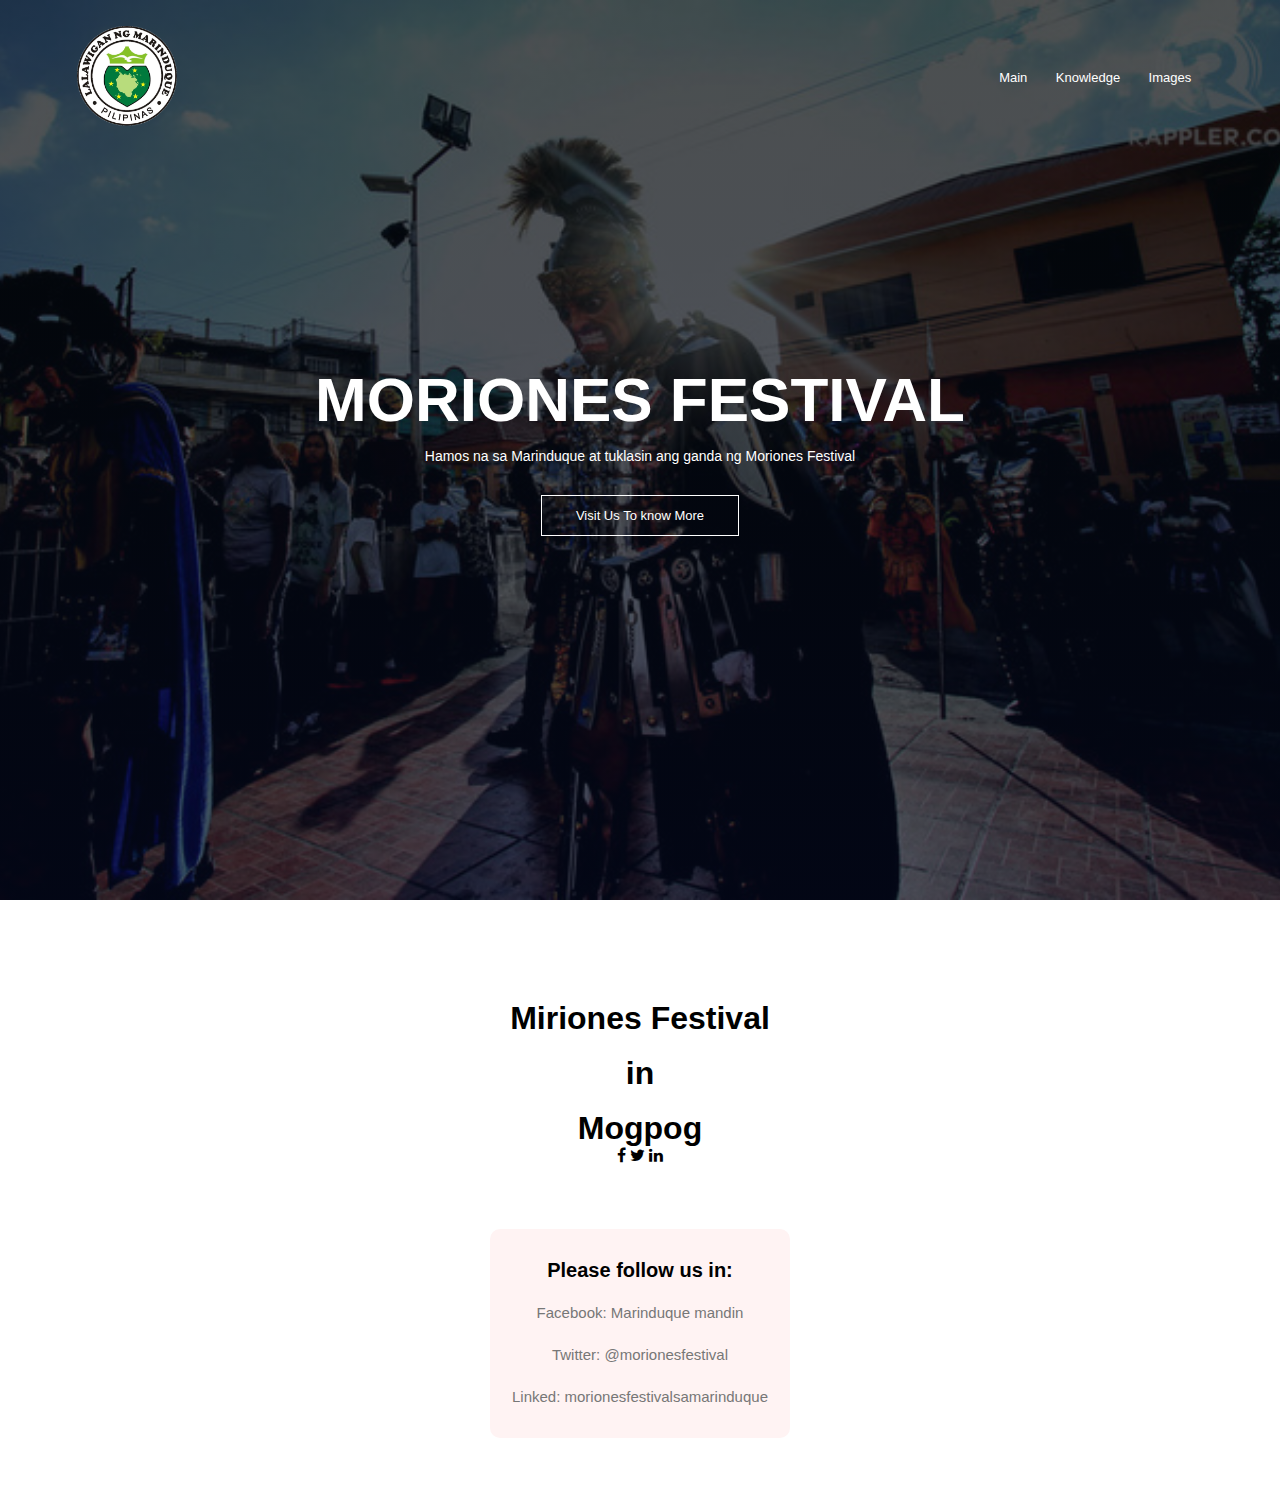
<file: index.html>
<!DOCTYPE html>
 <html>
 <head>
 	<meta name="viewport" content="with=device-width, initial-scale=1.0">
 	  <title>Moriones</title>
 	  <link rel="stylesheet"href="style.css">
      <link rel="icon" type="image/x-icon" href="assets/logo.png">
 	  <link rel="preconnect" href="https://fonts.gstatic.com">
 <link href="https://fonts.googleleapis.com/css2?family=Poppins:wght@100;200;300;400;600;700&display=swap"rel="stylesheet">
 <link rel="stylesheet" href="https://stackpath.bootstrapcdn.com/font-awesome/4.7.0/css/font-awesome.min.css">
 </head>
     <body>
      <section  class="header">
          <nav>
          	  <a><img src="Images/logo.png"></a>
          	  <div class="nav-links" id="navLinks"> 
                <i class="fa fa-times" onclick="hideMenu()"></i>
                   <ul>
                   	  <li><a href="index.html">Main</a></li>
                   	  <li><a href="knowledge.html">Knowledge</a></li>
                      <li><a href="Images.html">Images</a></li>
                   </ul>
              </div>
              <i class="fa fa-bars" onclick="showMenu()"></i>
          </nav>

  <div class="text-box">
      <h1>MORIONES FESTIVAL</h1>
      <p>Hamos na sa Marinduque at tuklasin ang ganda ng Moriones Festival</p>
      <br>
      <a href="knowledge.html" class="hero-btn">Visit Us To know More</a>
</div>
   </section>
     
<!----- text below home page ----->
<section class="hometext">
    <h1> Miriones Festival </h1><br>
    <h1>in</h1><br>
    <h1>Mogpog</h1>
   
    <div class="icons">
         <i class="fa fa-facebook"></i>
         <i class="fa fa-twitter"></i>
        <i class="fa fa-linkedin"></i>
    </div>
      </section>
    
    <section class="row">
        <div class="hometext-col">
              <h3>Please follow us in:</h3>
            <p>Facebook: Marinduque mandin</p>
            
            <p>Twitter: @morionesfestival</p>
        
            <p>Linked: morionesfestivalsamarinduque</p>
            
        </div>
    
    </section>
        <!------ JavaScript for toggle Menu------>
    <script>
  
    var navLinks = document.getElementById("navLinks");
    function showMenu(){
      navLinks.style.right = "0";
    }
    function hideMenu(){
      navLinks.style.right = "-200px";
    }
    </script>



    </body>
 </html>
</file>
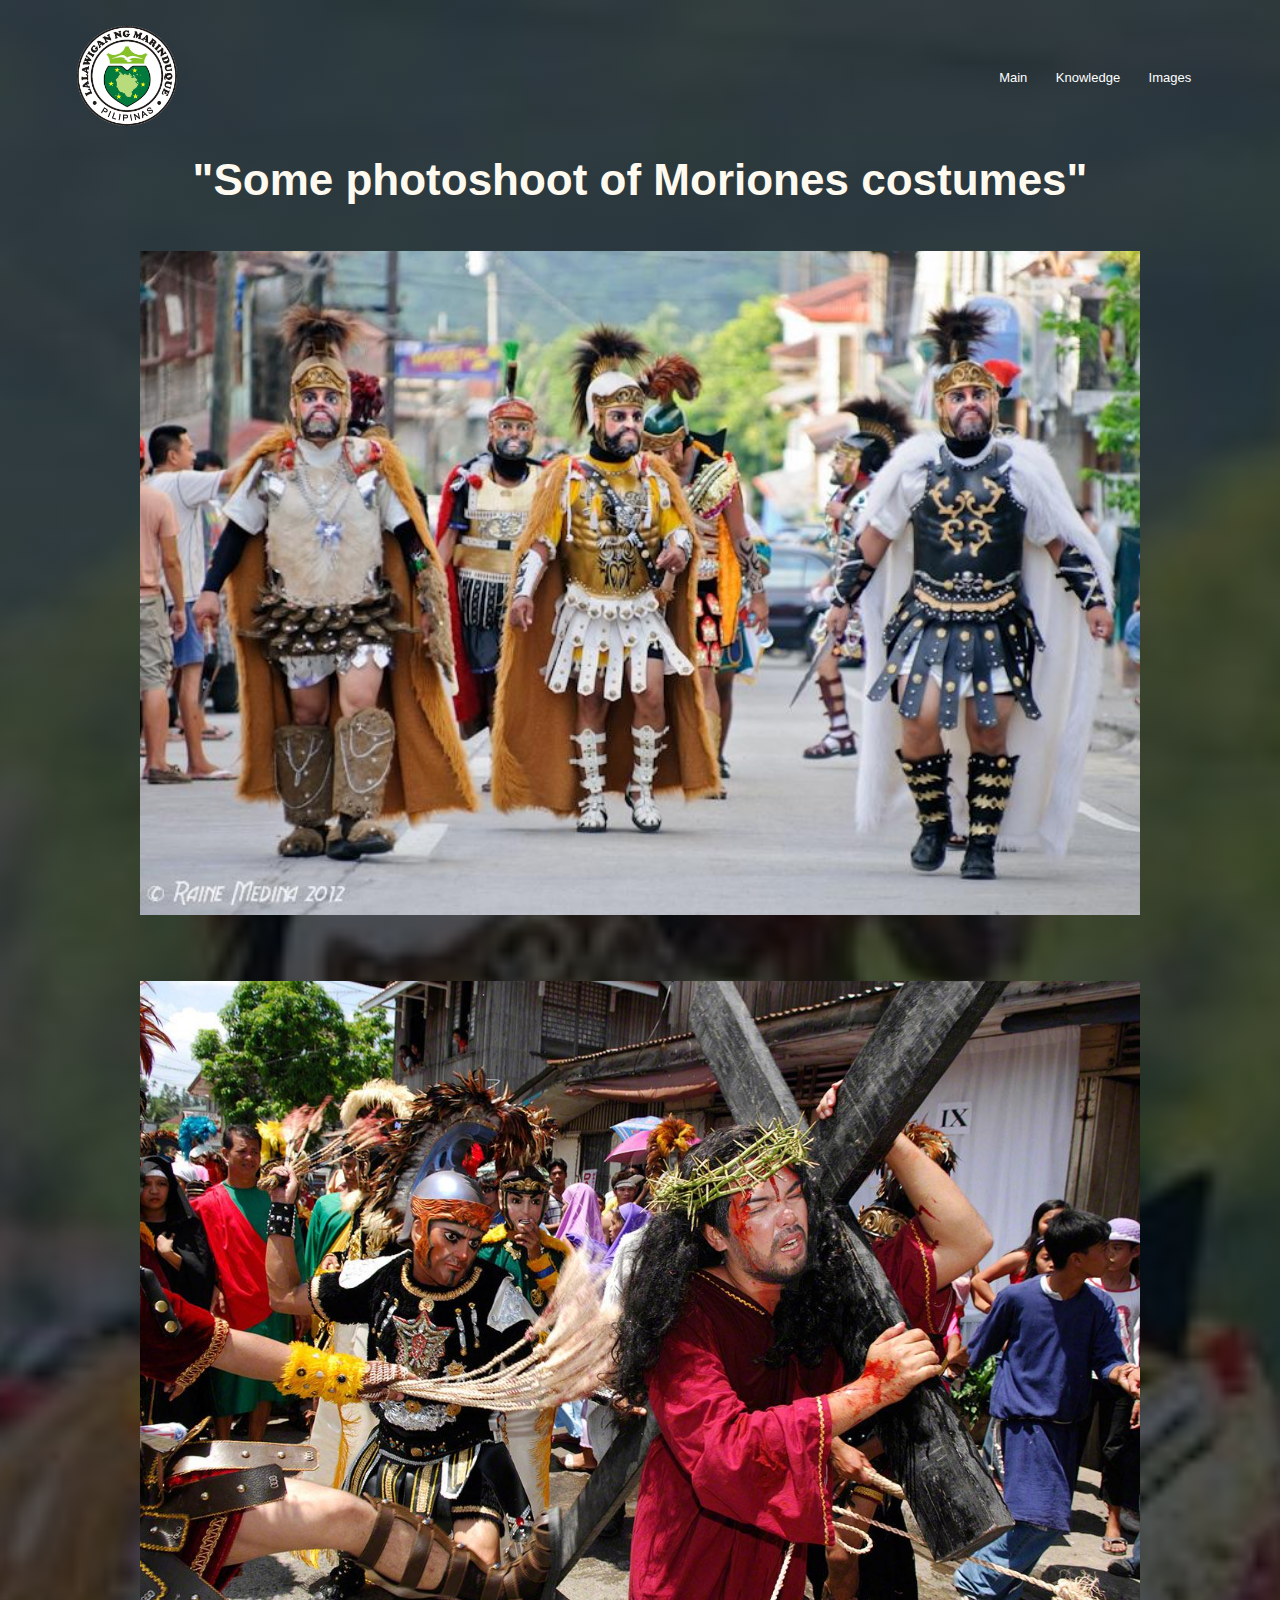
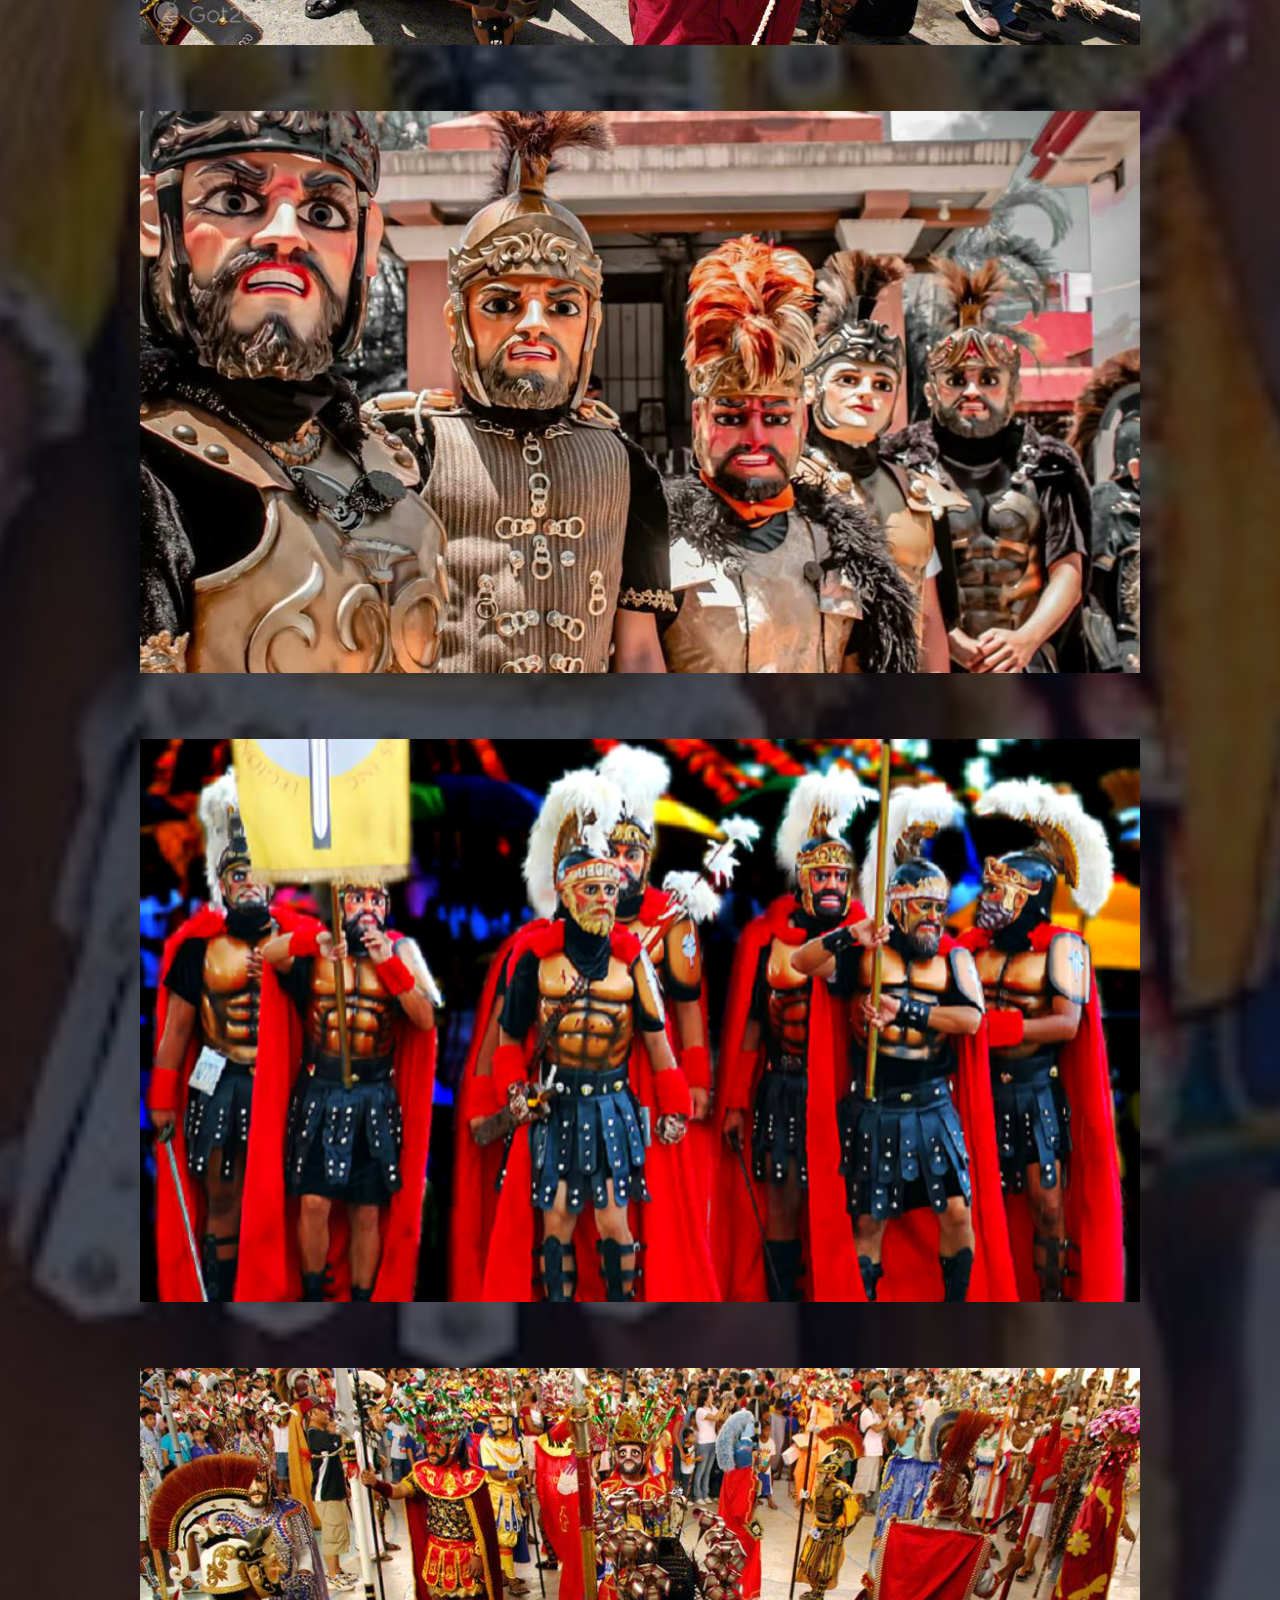
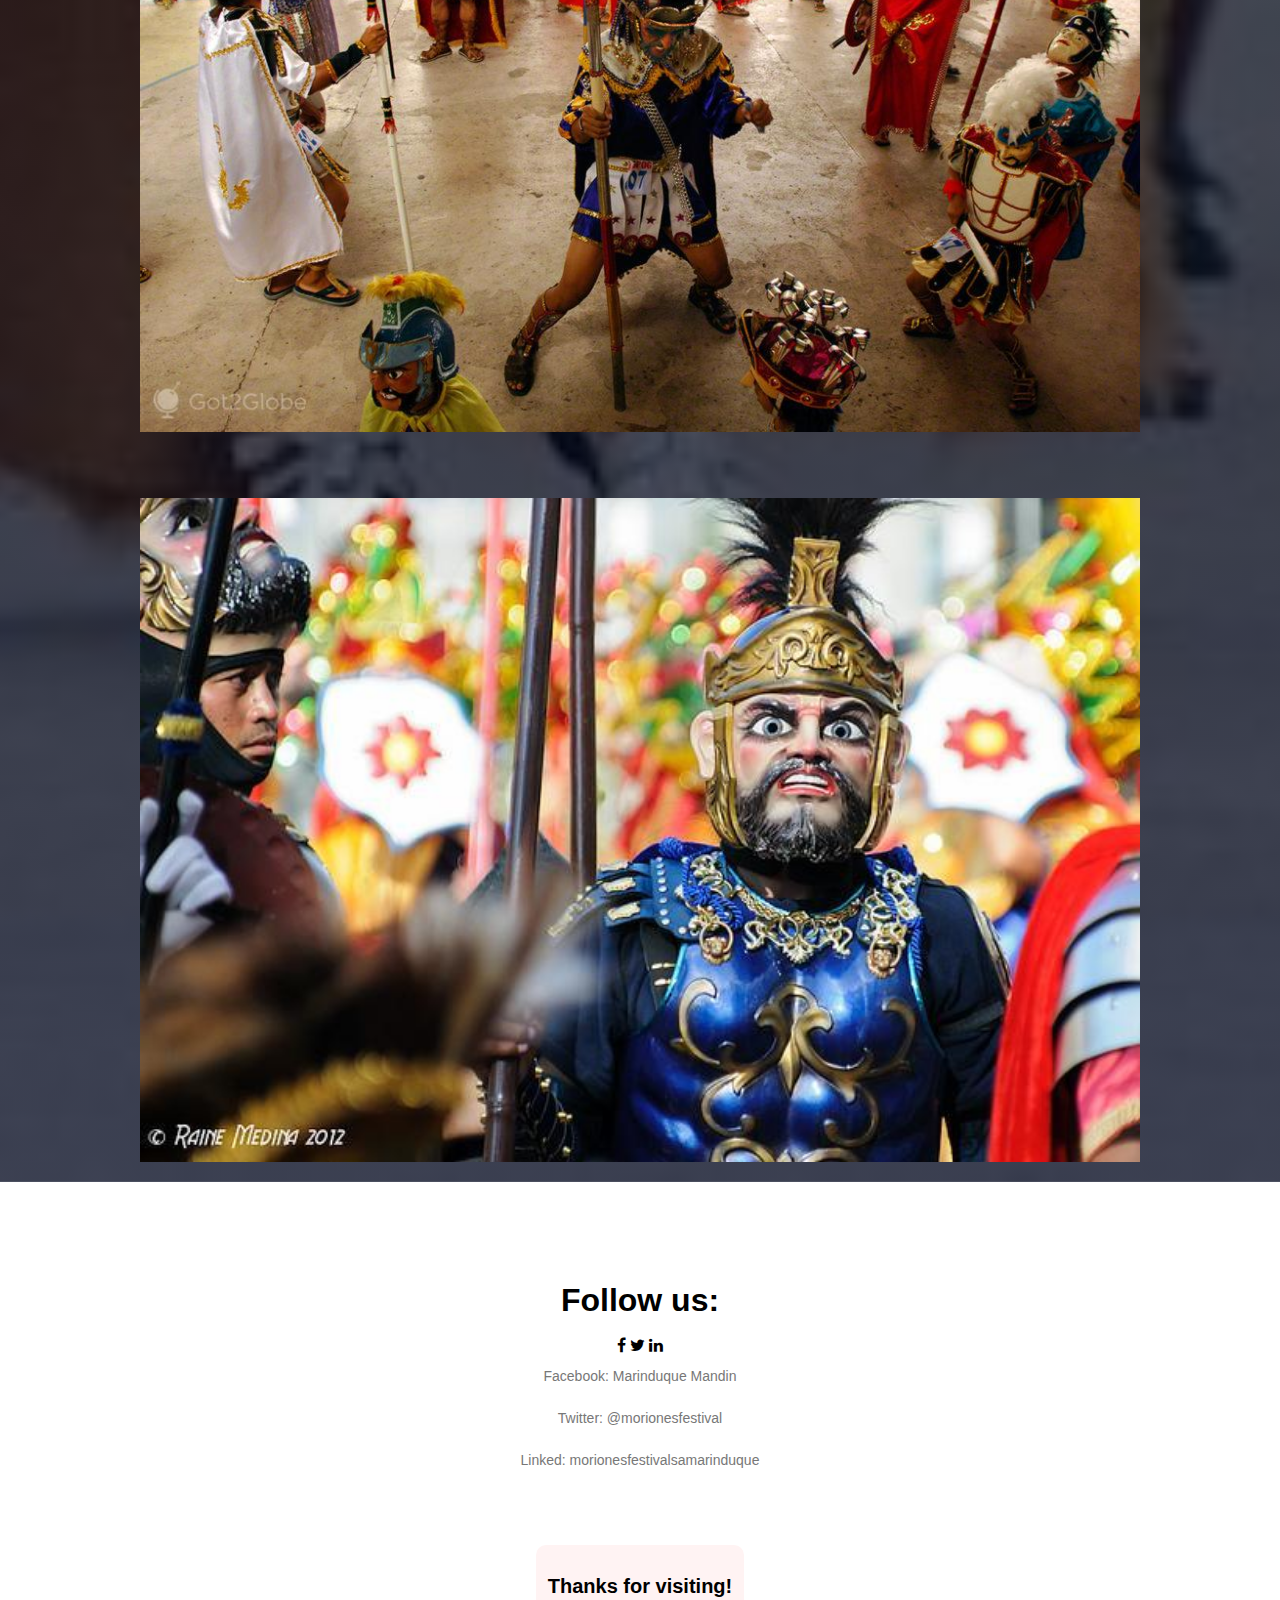
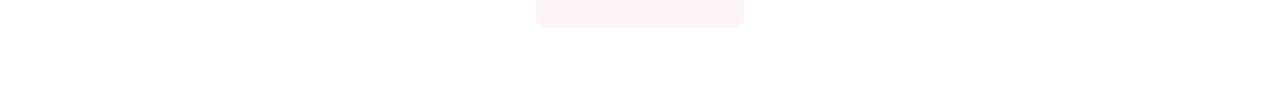
<file: Images.html>
<!DOCTYPE html>
 <html>
 <head>
    <meta name="viewport" content="with=device-width, initial-scale=1.0">
      <title>Moriones</title>
      <link rel="stylesheet"href="style.css">
      <link rel="icon" type="image/x-icon" href="assets/logo.png">
      <link rel="preconnect" href="https://fonts.gstatic.com">
 <link href="https://fonts.googleleapis.com/css2?family=Poppins:wght@100;200;300;400;600;700&display=swap"rel="stylesheet">
 <link rel="stylesheet" href="https://stackpath.bootstrapcdn.com/font-awesome/4.7.0/css/font-awesome.min.css">
 </head>
 <body>
      <section  class="header-Images">
          <nav>
              <a><img src="Images/logo.png"></a>
              <div class="nav-links" id="navLinks"> 
                <i class="fa fa-times" onclick="hideMenu()"></i>
                   <ul>
                      <li><a href="index.html">Main</a></li>
                      <li><a href="knowledge.html">Knowledge</a></li>
                      <li><a href="Images.html">Images</a></li>
                   </ul>
              </div>
              <i class="fa fa-bars" onclick="showMenu()"></i>
          </nav>
          
          
    <div class="sub-text">
        <h1> "Some photoshoot of Moriones costumes" </h1>
              <br>
             <a><img src="Images/morion1.jpg"></a>
              <br>
               <a><img src="Images/morion2.jpg"></a>
                <br>
               <a><img src="Images/morion3.jpg"></a>
                <br>
               <a><img src="Images/moriones4.png"></a>
                <br>
               <a><img src="Images/moriones5.jpg"></a>
                <br>
               <a><img src="Images/moriones6.jpg"></a>
     </div>

</section>
     
     
     
        
<section class="hometext">
    <h1> Follow us: </h1><br>

    <div class="icons">
         <i class="fa fa-facebook"></i>
         <i class="fa fa-twitter"></i>
        <i class="fa fa-linkedin"></i>

            <p>Facebook: Marinduque Mandin</p>
            
            <p>Twitter: @morionesfestival</p>
        
            <p>Linked: morionesfestivalsamarinduque</p>
    </div>
      </section>
    
    <section class="row">
        <div class="hometext-col">
              <h3> Thanks for visiting! </h3>          
        </div>
    
</section>
<!------ JavaScript for toggle Menu------>
<script>
  
    var navLinks = document.getElementById("navLinks");
    function showMenu(){
      navLinks.style.right = "0";
    }
    function hideMenu(){
      navLinks.style.right = "-200px";
    }

</script>



 </body>
 </html>
</file>
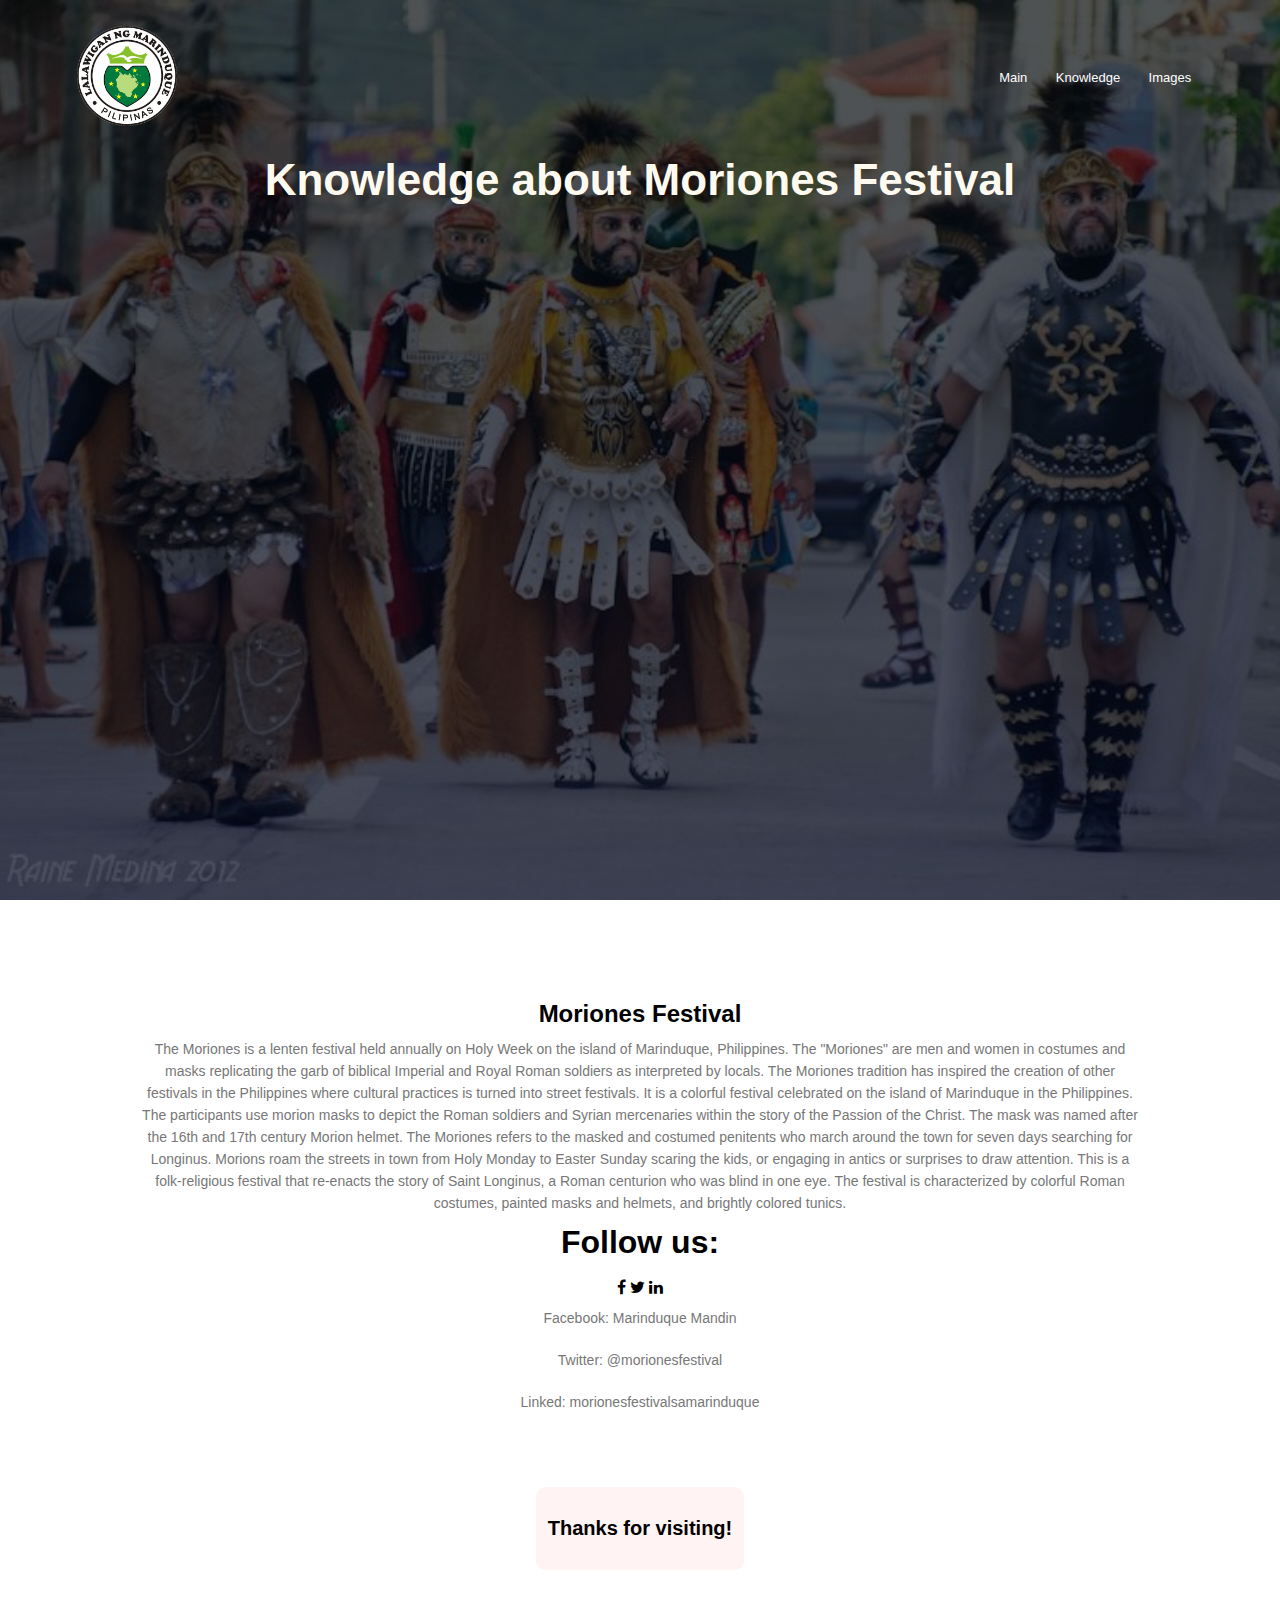
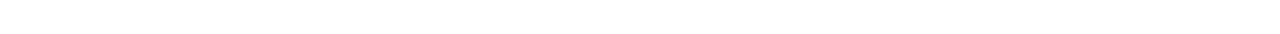
<file: knowledge.html>
<!DOCTYPE html>
 <html>
 <head>
 	<meta name="viewport" content="with=device-width, initial-scale=1.0">
 	  <title>Moriones</title>
 	  <link rel="stylesheet"href="style.css">
      <link rel="icon" type="image/x-icon" href="assets/logo.png">
 	  <link rel="preconnect" href="https://fonts.gstatic.com">
 <link href="https://fonts.googleleapis.com/css2?family=Poppins:wght@100;200;300;400;600;700&display=swap"rel="stylesheet">
 <link rel="stylesheet" href="https://stackpath.bootstrapcdn.com/font-awesome/4.7.0/css/font-awesome.min.css">
 </head>
   <body>
      <section  class="header-knowledge">
          <nav>
          	  <a><img src="Images/logo.png"></a>
          	  <div class="nav-links" id="navLinks"> 
                <i class="fa fa-times" onclick="hideMenu()"></i>
                   <ul>
                   	  <li><a href="index.html">Main</a></li>
                   	  <li><a href="knowledge.html">Knowledge</a></li>
                      <li><a href="Images.html"> Images</a></li>
                   </ul>
              </div>
              <i class="fa fa-bars" onclick="showMenu()"></i>
          </nav>
        
     
     <div class="text">
       
         <h1> Knowledge about Moriones Festival </h1><br>
         
    </div>
       </section>

<section class="hometext">
        <div>
            <h2>Moriones Festival</h2>
            <p> The Moriones is a lenten festival held annually on Holy Week on the island of Marinduque, Philippines. 
            The "Moriones" are men and women in costumes and masks replicating the garb of biblical Imperial and Royal 
            Roman soldiers as interpreted by locals. The Moriones tradition has inspired the creation of other festivals in 
            the Philippines where cultural practices is turned into street festivals. It is a colorful festival celebrated on 
            the island of Marinduque in the Philippines. The participants use morion masks to depict the Roman soldiers and 
            Syrian mercenaries within the story of the Passion of the Christ. The mask was named after the 16th and 17th century Morion helmet. 
            The Moriones refers to the masked and costumed penitents who march around the town for seven days searching for Longinus. 
            Morions roam the streets in town from Holy Monday to Easter Sunday scaring the kids, or engaging in antics or surprises to draw attention. 
            This is a folk-religious festival that re-enacts the story of Saint Longinus, a Roman centurion who was blind in one eye. 
            The festival is characterized by colorful Roman costumes, painted masks and helmets, and brightly colored tunics.</p>
        </div>
    <h1> Follow us: </h1><br>
    <div class="icons">
         <i class="fa fa-facebook"></i>
         <i class="fa fa-twitter"></i>
        <i class="fa fa-linkedin"></i>

            <p>Facebook: Marinduque Mandin</p>
            
            <p>Twitter: @morionesfestival</p>
        
            <p>Linked: morionesfestivalsamarinduque</p>
    </div>
       </section>
       
   
    <section class="row">

        <div class="hometext-col">
              <h3> Thanks for visiting! </h3>
        </div>
    
</section>
<!------ JavaScript for toggle Menu------>
<script>
  
    var navLinks = document.getElementById("navLinks");
    function showMenu(){
      navLinks.style.right = "0";
    }
    function hideMenu(){
      navLinks.style.right = "-200px";
    }

</script>



 </body>
 </html>
</file>
<file: style.css>
*{
	margin: 0;
	padding: 0;
	font-family: 'Poppins', sans-serif;
}
/***** home header page *****/
.header{
    min-height: 100vh;
    width: 100%;
    background-image:  linear-gradient(rgba(4,9,10,0.7),rgba(4,9,30,0.7)),url(Images/banner.jpg);
    background-position: center;
    background-size: cover;
    position: relative;
}
/***** end of home header page ******/

/***** knowledge page *****/
.header-knowledge{
    min-height: 100vh;
    width: 100%;
    background-image:  linear-gradient(rgba(4,9,10,0.7),rgba(4,9,30,0.7)),url(Images/morion1.jpg);
    background-position: center;
    background-size: cover;
    position: relative;
}
/***** end of knowledge page ******/


/***** images page *****/
.header-Images{
    min-height: 100vh;
    width: 100%;
    background-image:  linear-gradient(rgba(4,9,10,0.7),rgba(4,9,30,0.7)),url(Images/morion1.jpg);
    background-position: center;
    background-size: cover;
    position: relative;
}
/***** end of images page ******/

nav{
	display: flex;
	padding: 2% 6%;
	justify-content: space-between;
	align-items: center;
}
nav img{
	width: 100px;
}
.nav-links {
     flex: 1;
     text-align: right;
}
.nav-links ul li{
     list-style:  none;
     display: inline-block;
     padding: 8px 12px;
     position: relative;
}
.nav-links ul li a{
	color: #fff;
	text-decoration: none;
	font-size: 13px;
}
.nav-links ul li::after{
	content: '';
	width: 0%;
	height: 2px;
	background: #008000;
	display: block;
	margin: auto;
	transition: 0.5s;
}
.nav-links ul li:hover::after{
	width: 100%;
}
.text-box{
	width: 90%;
	color: #fff;
	position: absolute;
	top: 50%;
	left: 50%;
	transform: translate(-50%,-50%);
	text-align: center;
}
.text-box h1{
	font-size: 62px;
}
.text-box p{
	margin: 10x 0 40px;
    font-size: 14px;
    color: #fff;
}
.hero-btn{
	display: inline-block;
	text-decoration: none;
	color: #fff;
	border: 1px solid #fff;
	padding:  12px 34px;
	font-size: 13px;
	background: transparent;
	position: relative;
	cursor: pointer;
}
.hero-btn:hover{
    color: #fff;
	border: 1px solid #fff;
	background: #008000;
	transition: 1s;
}

nav .fa{
	display: none;
}

@media(max-width: 700px){
	.text-box h1{
		font-size: 20px;
	}
	.nav-links ul li{
	     display: block;	
	}
	.nav-links{
		position: absolute;
		background: #000000;
		height: 100vh;
		width: 200px;
		top: 0;
		right: -200px;
		text-align: left;
		z-index: 2;
		transition: 1s;

	}
	nav .fa{
		display: block;
		color: #fff;
		margin: 10px;
		font-size: 22px;
		cursor: pointer;
	}
	.nav-links ul{
		padding: 10px;
	}
    
    /**** images page in responsive ****/
    .text h1{
		font-size: 20px;
        text-align: center;
        width: 90%;
        padding: 10px;
        margin-top: 5%;
    }
    .text p{
		font-size: 18px;
        text-align: center;
        width: 100%;
        box-shadow: 0 0 20px 0px rgba (0,0,0,0,0.2);
        border-radius: 10px;
        box-sizing: border-box;
        flex-basis: 31;
        background-color: transparent;
    }
 
} 

 /**** images page in responsive ****/


 
/*----- text below home page -----*/

.hometext{
    width: 80%;
    margin: auto;
    text-align: center;
    padding-top: 100px;
}
.hometext-col h3{
    font-size: 20px;
    font-weight: 600;
}

p {
    color: #777;
    font-size: 14px;
    font-weight: 300;
    line-height: 22px;
    padding: 10px;
}

.row {
    margin-top: 5%;
    display: flex;
    justify-content: center;
}
.row p {
    text-align: center;
}
.hometext-col{
    flex-basis: 31;
    background: #fff3f3;
    border-radius: 10px;
    margin-bottom: 5%;
    padding: 20px 12px;
    box-sizing: border-box;

}
h3{
    text-align: center;
    font-weight: 600;
 
    
    margin: 10px 0;
}
.course-col:hover{
    box-shadow: 0 0 20px 0px rgba (0,0,0,0,0.2);
}
.hometext-col p {
    font-size: 15px;
}


/*------- knowledge page -------*/


.sub-header{
    min-height: 100vh;
    width: 100%;
    background-image:  linear-gradient(rgba(4,9,10,0.7),rgba(4,9,30,0.7)),url(Images/morion1.png);
    background-position: center;
    background-size: cover;
    position: relative;
}
.text{
     font-size: 22px;
     color: floralwhite;
     text-align: center;
}
.text img{
    width: 1200px;
    position: center;
    display: block;
	margin: auto;
    padding: 20px;
}

/*------- End knowledge page -------*/

/****** images Page******/
.sub-text{
     font-size: 22px;
     color: floralwhite;
     text-align: center;
     
}

.sub-text img{
    width: 1000px;
    position: center;
    display: block;
	margin: auto;
    padding: 20px;
}

.sub-text p{
    color: blueviolet;
    font-size: 18px;
    font-weight: 300;
    line-height: 22px;
    padding: 10px;
    text-align: center;
    width: 100%;
    box-shadow: 0 0 20px 0px rgba (0,0,0,0,0.2);
    border-radius: 10px;
    box-sizing: border-box;
    flex-basis: 31;
    background-color: burlywood;
    
}
/******* end of images page *****/

/****** images responsive style ******/
@media screen and (max-width: 700px) {
    .sub-text img{
       width: 500px;
       position: relative;
       display: block;
	   margin: auto;
       padding: 20px;
   }
    .sub-text h1{
       font-size: 22px;
       color: fff;
       text-align: center;
    }
}
  /******* end of images responsive style ******/
</file>
